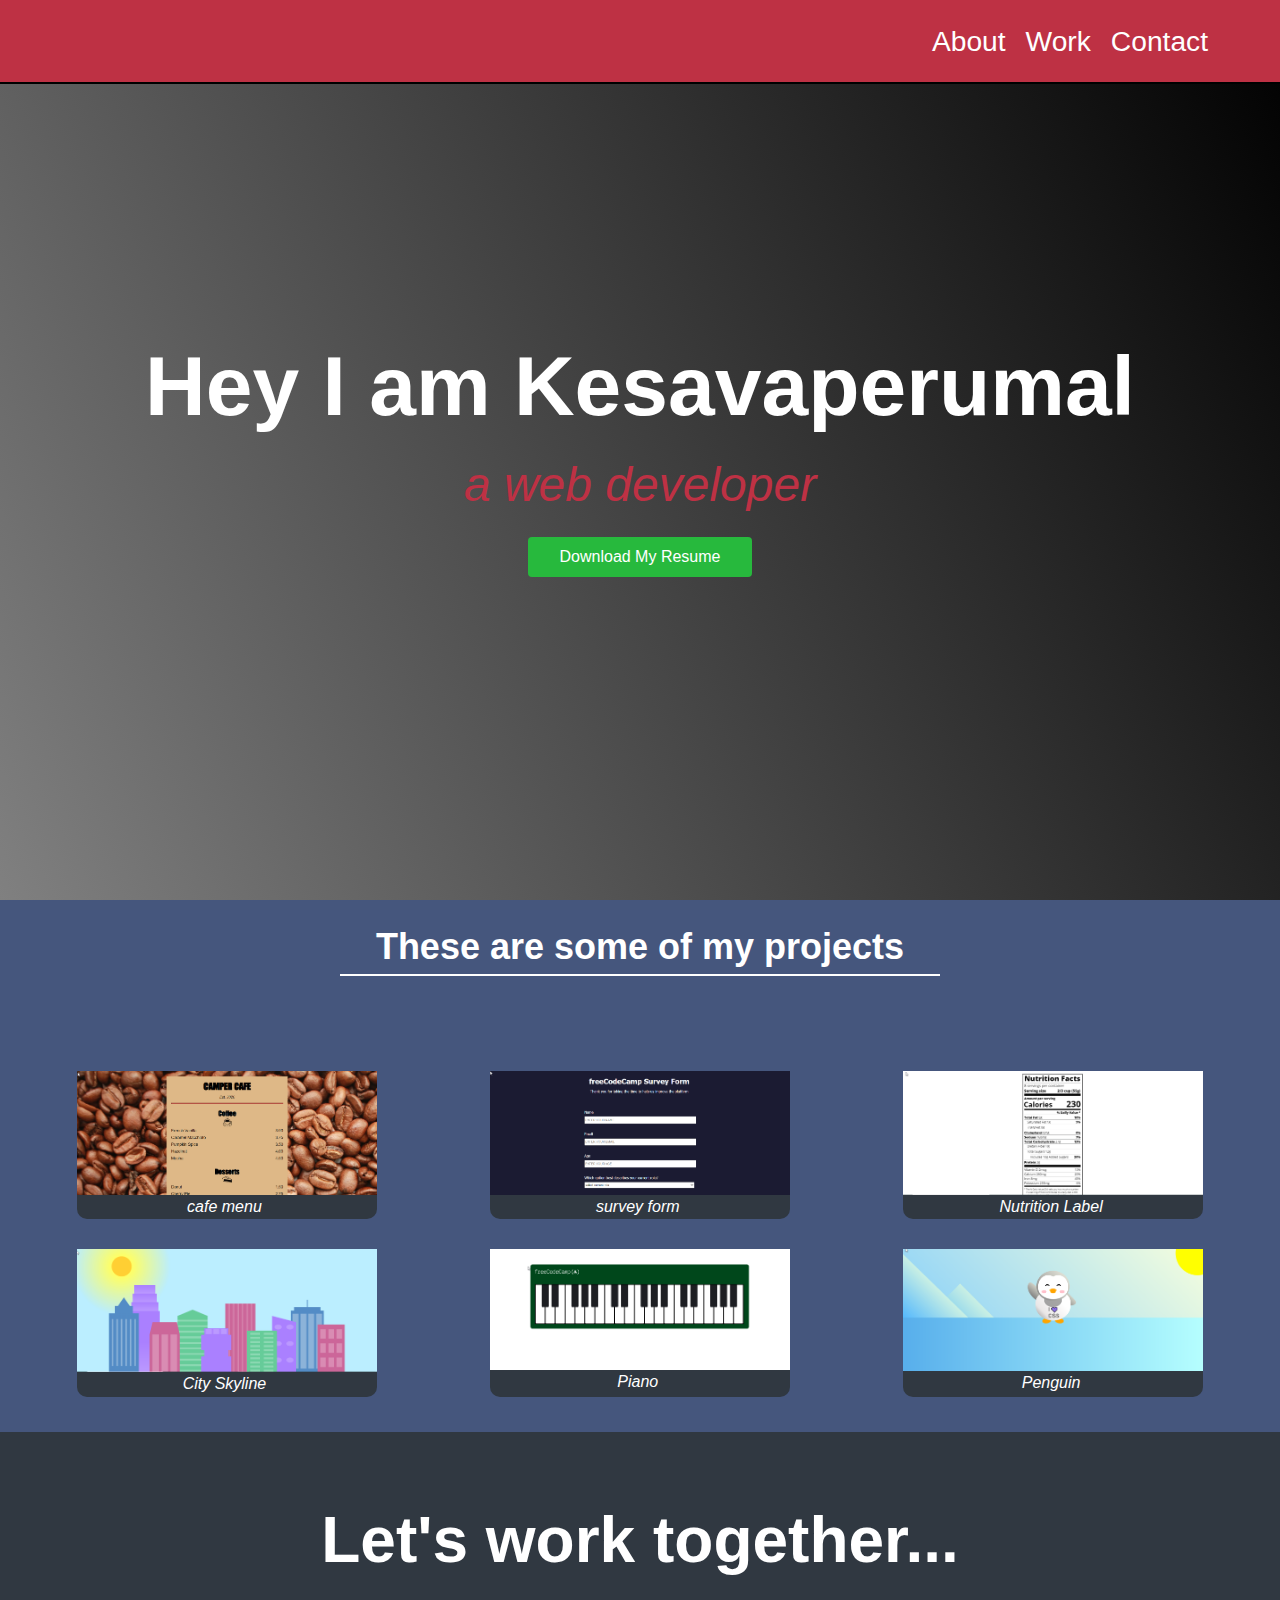
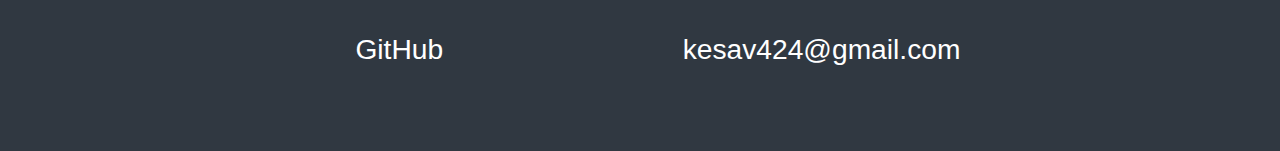
<file: index.html>
<!DOCTYPE html>
<html lang="en">

<head>
  <meta charset="UTF-8" />
  <meta http-equiv="X-UA-Compatible" content="IE=edge" />
  <meta name="viewport" content="width=device-width, initial-scale=1.0" />
  <title>portfolio</title>
  <link rel="stylesheet" href="styles.css" />
  <link rel="stylesheet" href="https://use.fontawesome.com/releases/v5.8.2/css/all.css">
</head>

<body>
  <!-- start nav -->
  <nav class="navbar" id="navbar">
    <ul class="navbar-list">
      <a href="#welcome-section" class="navlink">
        <li class="navbar-list-items">About</li>
      </a>
      <a href="#projects" class="navlink">
        <li class="navbar-list-items">Work</li>
      </a>
      <a href="#contact" class="navlink">
        <li class="navbar-list-items">Contact</li>
      </a>
    </ul>
  </nav>
  <!-- end nav -->
  <!-- start welcome section  -->
  <div id="welcome-section" class="welcome-section">
    <h1 class="welcome-header">Hey I am Kesavaperumal</h1>
    <p class="welcome-subtitle">a web developer</p>
    <a href="./assets/docs/kesav web-developer.pdf" download="kesav__webdeveloper-pdf">
      <button class="resumeBtn"> Download My Resume</button>
    </a>
  </div>
  <div class="ball">
    <div class="ball-body"></div>
    <div class="ball-shadow"></div>
  </div>
  <!-- project section start -->
  <div class="projects-section" id="projects">
    <h2 class="projects-heading">These are some of my projects</h2>
    <div class="projects-container">
      <div class="grid-elements"> <a href="https://codepen.io/kesav424/pen/BaxPLJO" class="projects-tile"
          target="_blank">
          <img src="./assets/image/cafe.png" alt="cafe menu" class="projects-image">
          </img>
          <p class="project-title"><span class="code">&lt</span> cafe menu <span class="code">/&gt</span></p>
        </a></div>
      <div class="grid-elements"><a href="https://codepen.io/kesav424/pen/gOzjwzK" target="_blank"
          class="projects-tile">
          <img src="./assets/image/surveyform.png" alt="survey form" class="projects-image">

          </img>
          <p class="project-title"><span class="code">&lt</span> survey form <span class="code">/&gt</span></p>
        </a></div>
      <div class="grid-elements"><a href="https://codepen.io/kesav424/pen/WNJKGKm" target="_blank"
          class="projects-tile">
          <img src="./assets/image/nutition.png" alt="Nutrition Label" class="projects-image">

          </img>
          <p class="project-title"><span class="code">&lt</span> Nutrition Label <span class="code">/&gt</span></p>
        </a></div>
      <div class="grid-elements"><a href="https://codepen.io/kesav424/pen/wvjxzYR" target="_blank"
          class="projects-tile">
          <img src="./assets/image/skyscaper.png" alt="City Skyline" class="projects-image">
          </img>
          <p class="project-title"><span class="code">&lt</span> City Skyline <span class="code">/&gt</span></p>
        </a></div>
      <div class="grid-elements"><a href="https://codepen.io/kesav424/pen/yLjqaGL" target="_blank"
          class="projects-tile">
          <img src="./assets/image/piano.png" alt="Piano" class=" projects-image">
          </img>
          <p class="project-title"><span class="code">&lt</span> Piano <span class="code">/&gt</span></p>
        </a></div>
      <div class="grid-elements"><a href="https://codepen.io/kesav424/pen/BaxPZYW" target="_blank"
          class="projects-tile">
          <img src="./assets/image/penguin.png" alt="Penguin" class="projects-image">

          </img>
          <p class="project-title"><span class="code">&lt</span> Penguin <span class="code">/&gt</span></p>
        </a></div>
    </div>
  </div>
  <div class="contact-section" id="contact">
    <div calss="contact-sec-header">
      <h2 class="contact-sec-heading">Let's work together...</h2>
    </div>
    <div class="contact-links">
      <ul class="contact-link-list">
        <!-- <a id="profile-link" class="footeranchor" target="_blank" href="#"> <li class="contact-list-items" > <i class="fas fa-facebook-square"></i>  Facebook</li></a> -->
        <a class="footeranchor" target="_blank" href="#">
          <li class="contact-list-items"> <i class="fas fa-github"></i> GitHub </li>
        </a>
        <!-- <a class="footeranchor" target="_blank" href="#"> <li class="contact-list-items" > <i class="fas fa-twitter"></i>  Twitter</li></a> -->
        <a class="footeranchor" target="_blank"
          href="mailto:kesav424@gmail.com?subject=Hey%20this%20is%20...&body=Hai%20kesav%2C...%20I%20would%20like%20to%20talk%20...">
          <li class="contact-list-items">kesav424@gmail.com</li>
        </a>
        <!-- <a class="footeranchor" target="_blank" href="tel:00000000"> <li class="contact-list-items" > <i class="fas fa-mobile-alt"></i>  Call me</li></a> -->
      </ul>
    </div>
</body>

</html>
</file>
<file: styles.css>
/* -------------------------------- reset css ------------------------------- */

/* Box sizing rules */
*,
*::before,
*::after {
    box-sizing: border-box;
}

/* Remove default margin */
body,
h1,
h2,
h3,
h4,
p,
figure,
blockquote,
dl,
dd {
    margin: 0;
}

/* Remove list styles on ul, ol elements with a list role, which suggests default styling will be removed */
ul[role='list'],
ol[role='list'] {
    list-style: none;
}

/* Set core root defaults */
html:focus-within {
    scroll-behavior: smooth;
}

/* Set core body defaults */
body {
    min-height: 100vh;
    text-rendering: optimizeSpeed;
    line-height: 1.5;
}

/* A elements that don't have a class get default styles */
a:not([class]) {
    text-decoration-skip-ink: auto;
}

/* Make images easier to work with */
img,
picture {
    max-width: 100%;
    display: block;
}

/* Inherit fonts for inputs and buttons */
input,
button,
textarea,
select {
    font: inherit;
}

/* Remove all animations, transitions and smooth scroll for people that prefer not to see them */
@media (prefers-reduced-motion: reduce) {
    html:focus-within {
        scroll-behavior: auto;
    }

    *,
    *::before,
    *::after {
        animation-duration: 0.01ms !important;
        animation-iteration-count: 1 !important;
        transition-duration: 0.01ms !important;
        scroll-behavior: auto !important;
    }
}


/* -------------------------------------------------------------------------- */
/*                                 globel code                                */
/* -------------------------------------------------------------------------- */



:root {
    --main-red: #be3144;
    --main-black: black;
    --main-gray: gray;
    --main-white: white;
    --main-blue: #45567d;
    --main-conrast-grey: #303841;
}



* {
    margin: 0;
    padding: 0;
    scroll-behavior: smooth;
}

html {
    scroll-padding-top: 75px;
    scroll-behavior: smooth;
    -webkit-tap-highlight-color: transparent;
}






.navbar-list {
    list-style: none;
    gap: 20px;
    margin-right: 52px;
    display: flex;
    flex-direction: row;
    justify-content: flex-end;
}

.navbar {

    position: fixed;
    top: 0;
    width: 100%;
    ;
    background-color: var(--main-red);
    padding: 20px;
    border-bottom: 2px solid var(--main-black);
    z-index: 2;
}

body {

    width: 100%;
    font-family: 'Poppins', sans-serif;
}

.navbar-list-items {

    cursor: pointer;
}

.welcome-section {
    display: flex;
    flex-direction: column;
    justify-content: center;
    align-items: center;
    width: 100%;
    height: 100vh;
    background-color: var(--main-black);
    background-image: linear-gradient(62deg, var(--main-gray) 0%, var(--main-black)100%);
}

h1 {
    font-family: 'Raleway', sans-serif;
    font-size: 84px;
    font-weight: 700;
    color: var(--main-white);

}

.welcome-subtitle {
    font-size: 48px;
    font-weight: 200;
    font-style: italic;
    color: var(--main-red);
}

.navlink,
.footeranchor {

    text-decoration: none;
    color: var(--main-white);
    font-size: 28.2px;
}



.resumeBtn {
    cursor: pointer;
    padding: 0.5em 2em;
    background: #27b93d;
    border: none;
    outline: none;
    border-radius: 4px;
    color: white;
    margin-top: 1rem;
    transition: 300ms ease;
}
.resumeBtn:hover{
    transform: translateY(-5px);
}
.resumeBtn:active{
    transform: scale(0.95);
}
/* .ball{
   
    position: absolute;
    top: 70%;
    left:41%;
    display: flex;
    flex-direction: column;
    justify-content: center;
    align-items: center;
    overflow: hidden;
    height: 200px;
width:200px;
z-index: 1;}

.ball-body{

    
    animation: float 3.5s ease-in-out infinite ;
    width: 70px;
    height: 70px;
    border-radius: 50%;
    position: relative;
    background: radial-gradient( circle at 75% 30%,white 5px,#df00ff 8%,#db9edf 60%,#df00ff 100% );
box-shadow: inset 0 0 20px #c1aac6, inset 10px o 46px #df00ff, inset 88px 0 60px #db9edf, inset -20px -60px -100px #fde9ea, inset 0 50px 140px #fde9ea, inset 0 0 90px #fff;

}
@keyframes float{
    
    0%{
        transform: translate(0px);
    }
    50%{
        transform: translate(-83px);
    
    }
    100%{
        transform: translate(0px);
    }

}
.ball-shadow{
    z-index: 1;
    background: #db9edf;
    width:50px;
    height:20px;
    top: 70%;
    left: 50%;
    position: absolute;
    border-radius: 50%;
    animation: expand 4s infinite;
}
@keyframes expand{
    0%,
    100%{
        transform: scale(0.5);
    }
    50%{
        transform: scale(1);
    }
} */
.projects-section {
    background-color: var(--main-blue);
    text-align: center;
    padding: 20px;

}

.projects-heading {
    margin: 0 auto;
    font-family: 'Raleway', sans-serif;
    color: var(--main-white);
    border-bottom: 2px solid var(--main-white);
    max-width: 600px;
    font-size: 36px;
}

.projects-tile>img {
    object-fit: contain;

}

.grid-elements:hover {
    -webkit-box-shadow: 6px 6px 5px 0px rgba(0, 0, 0, 0.75);
    -moz-box-shadow: 6px 6px 5px 0px rgba(0, 0, 0, 0.75);
    box-shadow: 6px 6px 5px 0px rgba(0, 0, 0, 0.75);

}

.projects-tile,
.grid-elements {
    background-color: var(--main-conrast-grey);
    text-decoration: none;
    color: var(--main-white);
    font-style: italic;
    text-align: center;
    width: 300px;
    height: auto;
    justify-content: center;
    align-items: center;
    border-radius: 10px;
    margin: 15px auto;

}

.projects-container {
    margin-top: 5rem;
    display: grid;
    grid-template-columns: 1fr 1fr 1fr;
    grid-template-rows: 1fr 1fr;
    grid-gap: 1fr;


}

.code {
    color: var(--main-conrast-grey);
    font-weight: bold;
}

.contact-section {
    background-color: var(--main-conrast-grey);
    padding: 60px;
    color: var(--main-white);
}

.contact-sec-heading {
    text-align: center;
    font-size: 4rem;
}



.contact-link-list {
    list-style: none;
    display: flex;
    flex-direction: row;
    justify-content: space-evenly;
    margin-top: 20px;
    padding: 20px;
}

.grid-elements a:is(:hover, :focus) p span {
    color: orange
}

.navbar-list-items:hover {
    color: orange;

}

@media screen and (max-width:940px) {
    .projects-container {
        display: grid;
        grid-template-columns: 1fr 1fr;
        grid-template-rows: 1fr 1fr;
        grid-gap: 1fr;
        align-items: center;
        justify-content: center;
    }

}

@media screen and (max-width:850px) {
    h1 {
        font-size: 40px;
        text-align: center;
    }

    .welcome-subtitle {
        font-size: 25px;
        ;
    }

    .navbar-list {
        list-style: none;
        gap: 10px;
        padding: 5px;
        display: flex;
        flex-direction: row;

    }

    .navbar {
        position: fixed;
        z-index: 2;
        top: 0;

    }

    .projects-container {
        display: grid;
        grid-template-columns: 1fr !important;
        column-gap: 1fr;

    }

    .contact-sec-heading {
        font-size: 2rem;
    }

    .project-title {
        align-items: center;
        justify-content: center;
        padding: 10px;

    }

    .contact-link-list {
        list-style: none;
        display: flex;
        flex-direction: row;
        flex-wrap: wrap;
        justify-content: space-evenly;
        margin-top: 20px;
        gap: 15px
    }

}
</file>
